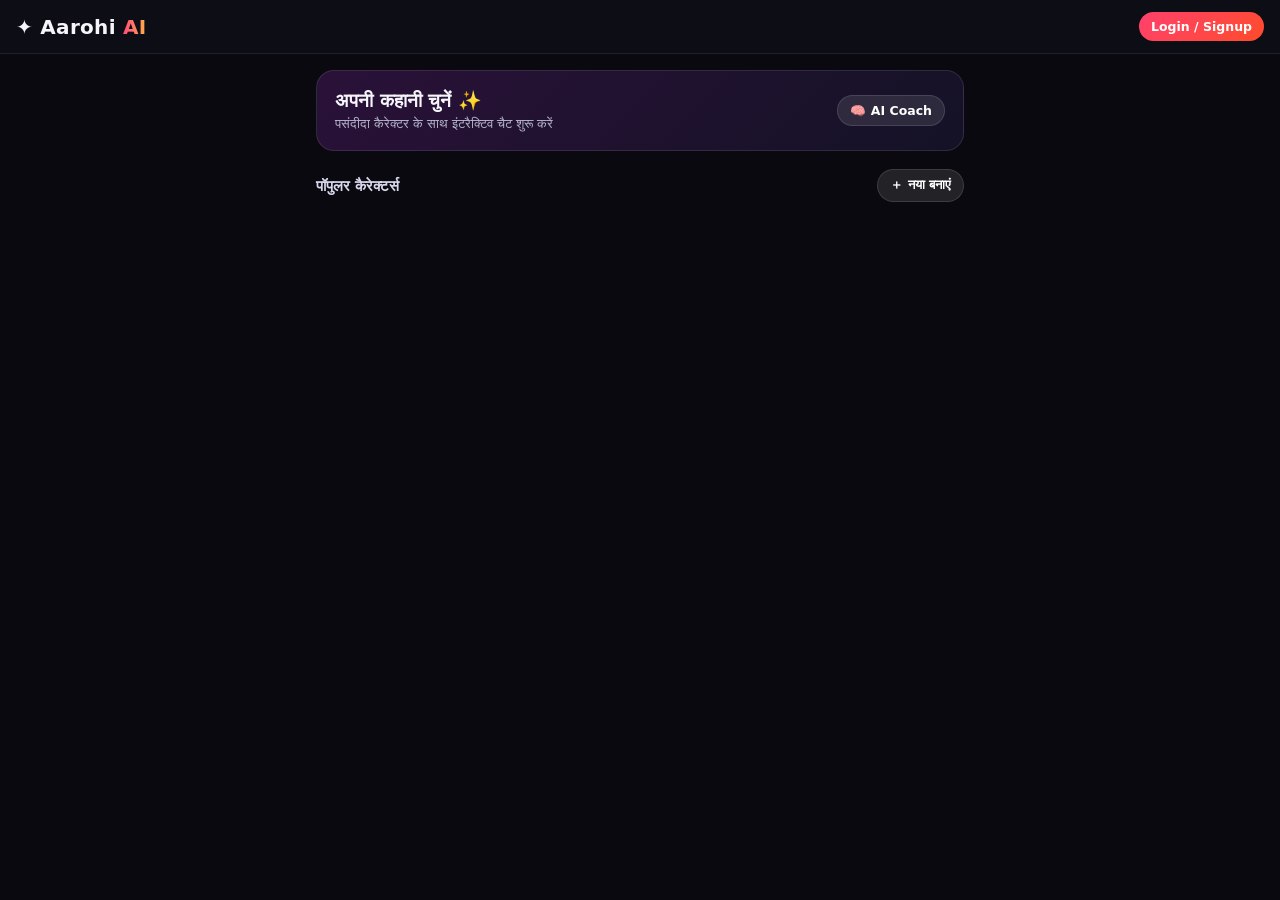
<file: index.html>
<!doctype html>
<html lang="hi">
<head>
  <meta charset="utf-8">
  <meta name="viewport" content="width=device-width,initial-scale=1,maximum-scale=1,user-scalable=no">
  <title>Aarohi AI — Interactive Stories</title>
  <style>
    * { box-sizing: border-box; margin: 0; padding: 0; font-family: 'Segoe UI', system-ui, -apple-system, sans-serif; }
    body { background: #09090f; color: #f5f5fa; height: 100dvh; overflow: hidden; display: flex; flex-direction: column; }

    /* Top Bar */
    .topbar {
      display: flex; align-items: center; justify-content: space-between;
      padding: 12px 16px; background: rgba(15, 15, 24, 0.9);
      border-bottom: 1px solid rgba(255,255,255,0.08); backdrop-filter: blur(12px);
      z-index: 10;
    }
    .brand { font-size: 20px; font-weight: 800; letter-spacing: 0.3px; }
    .brand span { background: linear-gradient(90deg, #ff4b7d, #ffb347); -webkit-background-clip: text; -webkit-text-fill-color: transparent; }
    .nav-actions { display: flex; align-items: center; gap: 8px; }
    .pill-btn {
      background: rgba(255,255,255,0.1); color: #fff; border: 1px solid rgba(255,255,255,0.12);
      padding: 7px 12px; border-radius: 20px; font-size: 12.5px; font-weight: 600; cursor: pointer; text-decoration: none;
    }
    .pill-btn.primary { background: linear-gradient(135deg, #ff416c, #ff4b2b); border: none; }

    /* Home Screen (Saga Poster Grid) */
    #home-view { flex: 1; overflow-y: auto; padding: 16px; max-width: 680px; width: 100%; margin: 0 auto; }
    .hero-banner {
      background: linear-gradient(135deg, #2a1138, #141226);
      border: 1px solid rgba(255,255,255,0.1); border-radius: 18px;
      padding: 18px; margin-bottom: 18px; display: flex; justify-content: space-between; align-items: center; gap: 12px;
    }
    .hero-banner h1 { font-size: 19px; margin-bottom: 4px; }
    .hero-banner p { font-size: 12.5px; color: #b5b5cc; }

    .section-head { display: flex; justify-content: space-between; align-items: center; margin-bottom: 12px; }
    .section-head h2 { font-size: 15px; color: #d8d8ec; }

    .grid { display: grid; grid-template-columns: repeat(2, 1fr); gap: 12px; padding-bottom: 24px; }
    .char-card {
      position: relative; height: 235px; border-radius: 18px; overflow: hidden;
      cursor: pointer; display: flex; flex-direction: column; justify-content: flex-end;
      padding: 14px; border: 1px solid rgba(255,255,255,0.12); transition: transform 0.15s;
    }
    .char-card:active { transform: scale(0.97); }
    .char-card::after {
      content: ""; position: absolute; inset: 0;
      background: linear-gradient(to top, rgba(6,6,12,0.95) 12%, rgba(6,6,12,0.25) 60%, transparent 100%);
      z-index: 1;
    }
    .char-bg-emoji {
      position: absolute; top: 24px; left: 50%; transform: translateX(-50%);
      font-size: 64px; opacity: 0.9; filter: drop-shadow(0 8px 16px rgba(0,0,0,0.5)); z-index: 0;
    }
    .char-info { position: relative; z-index: 2; }
    .char-badge {
      display: inline-block; font-size: 10px; font-weight: 700; padding: 3px 8px;
      border-radius: 12px; background: rgba(255,255,255,0.18); backdrop-filter: blur(6px); margin-bottom: 6px;
    }
    .char-info h3 { font-size: 17px; margin-bottom: 3px; }
    .char-info p {
      font-size: 11.5px; color: #d0d0e2; line-height: 1.35;
      display: -webkit-box; -webkit-line-clamp: 2; -webkit-box-orient: vertical; overflow: hidden;
    }

    /* Full-Screen Cinematic Chat View */
    #chat-view {
      display: none; flex-direction: column; height: 100dvh; max-width: 680px; width: 100%;
      margin: 0 auto; position: relative; background-size: cover; background-position: center;
    }
    #chat-view::before {
      content: ""; position: absolute; inset: 0;
      background: linear-gradient(to bottom, rgba(10,10,18,0.82) 0%, rgba(10,10,18,0.55) 45%, rgba(8,8,14,0.94) 100%);
      z-index: 0;
    }
    .chat-header, .messages, .quick-replies, .chat-input { position: relative; z-index: 2; }

    .chat-header {
      display: flex; align-items: center; justify-content: space-between;
      padding: 12px 14px; background: rgba(15,15,25,0.65); backdrop-filter: blur(14px);
      border-bottom: 1px solid rgba(255,255,255,0.08);
    }
    .chat-left { display: flex; align-items: center; gap: 10px; }
    .back-btn {
      background: rgba(255,255,255,0.12); border: none; color: #fff; width: 34px; height: 34px;
      border-radius: 50%; font-size: 16px; cursor: pointer;
    }
    .chat-title b { font-size: 16px; display: block; }
    .chat-title small { font-size: 11px; color: #7ef29d; }

    .messages { flex: 1; overflow-y: auto; padding: 16px 14px; display: flex; flex-direction: column; gap: 12px; }
    .msg {
      max-width: 84%; padding: 11px 14px; border-radius: 18px; font-size: 14.5px; line-height: 1.5;
      backdrop-filter: blur(10px); word-wrap: break-word;
    }
    .msg.assistant {
      align-self: flex-start; background: rgba(26, 26, 42, 0.78);
      border: 1px solid rgba(255,255,255,0.1); border-bottom-left-radius: 4px;
    }
    .msg.user {
      align-self: flex-end; background: linear-gradient(135deg, #ff416c, #ff4b2b);
      border-bottom-right-radius: 4px; color: #fff;
    }
    .msg em { color: #ffd180; font-style: italic; }

    .quick-replies {
      display: flex; gap: 8px; overflow-x: auto; padding: 6px 14px 10px; scrollbar-width: none;
    }
    .quick-replies::-webkit-scrollbar { display: none; }
    .chip {
      white-space: nowrap; background: rgba(255,255,255,0.12); border: 1px solid rgba(255,255,255,0.16);
      color: #f0f0ff; padding: 7px 12px; border-radius: 18px; font-size: 12px; cursor: pointer; backdrop-filter: blur(8px);
    }

    .chat-input {
      display: flex; gap: 8px; padding: 10px 12px 14px;
      background: rgba(12,12,20,0.88); border-top: 1px solid rgba(255,255,255,0.08);
    }
    .chat-input input {
      flex: 1; background: rgba(255,255,255,0.08); border: 1px solid rgba(255,255,255,0.14);
      border-radius: 24px; padding: 11px 16px; color: #fff; font-size: 14px; outline: none;
    }
    .chat-input button {
      background: linear-gradient(135deg, #ff416c, #ff4b2b); border: none; color: #fff;
      width: 44px; height: 44px; border-radius: 50%; font-size: 16px; cursor: pointer;
    }

    /* Modals */
    .modal {
      display: none; position: fixed; inset: 0; background: rgba(0,0,0,0.75);
      backdrop-filter: blur(6px); z-index: 50; align-items: center; justify-content: center; padding: 16px;
    }
    .modal.open { display: flex; }
    .dialog {
      background: #161624; border: 1px solid rgba(255,255,255,0.12); border-radius: 20px;
      padding: 22px; width: 100%; max-width: 390px; position: relative;
    }
    .dialog h2 { font-size: 18px; margin-bottom: 14px; }
    .dialog input, .dialog textarea {
      width: 100%; background: #0d0d16; border: 1px solid #2c2c44; color: #fff;
      padding: 11px 13px; border-radius: 10px; margin-bottom: 10px; font-size: 14px; outline: none;
    }
    .dialog textarea { min-height: 85px; resize: vertical; }
    .dialog .btn-row { display: flex; gap: 8px; margin-top: 4px; }
    .dialog button.submit {
      flex: 1; background: linear-gradient(135deg, #ff416c, #ff4b2b); color: #fff;
      border: none; padding: 11px; border-radius: 10px; font-weight: 700; cursor: pointer;
    }
    .dialog button.sec { background: #26263a; }
    .close-x {
      position: absolute; top: 14px; right: 14px; background: none; border: none;
      color: #aaa; font-size: 18px; cursor: pointer;
    }
    .status-msg { font-size: 12.5px; color: #ffb347; margin-top: 10px; line-height: 1.4; }
  </style>
</head>
<body>

  <!-- Top Header -->
  <header class="topbar" id="main-topbar">
    <div class="brand">✦ Aarohi <span>AI</span></div>
    <div class="nav-actions" id="nav-actions">
      <button class="pill-btn primary" onclick="openModal('auth')">Login / Signup</button>
    </div>
  </header>

  <!-- Home View -->
  <main id="home-view">
    <div class="hero-banner">
      <div>
        <h1>अपनी कहानी चुनें ✨</h1>
        <p>पसंदीदा कैरेक्टर के साथ इंटरैक्टिव चैट शुरू करें</p>
      </div>
      <button class="pill-btn" onclick="openModal('coach')">🧠 AI Coach</button>
    </div>

    <div class="section-head">
      <h2>पॉपुलर कैरेक्टर्स</h2>
      <button class="pill-btn" onclick="openModal('create')">＋ नया बनाएं</button>
    </div>

    <div class="grid" id="char-grid"></div>
  </main>

  <!-- Full-Screen Chat View -->
  <section id="chat-view">
    <div class="chat-header">
      <div class="chat-left">
        <button class="back-btn" onclick="closeChat()">←</button>
        <div class="chat-title">
          <b id="chat-name">Aarohi</b>
          <small>● Live Scene</small>
        </div>
      </div>
      <a href="/wallet" class="pill-btn" id="chat-credits">💎 --</a>
    </div>

    <div class="messages" id="messages"></div>

    <div class="quick-replies">
      <button class="chip" onclick="quickSend('*मुस्कुराते हुए* आज क्या खास है?')">😊 आज क्या खास है?</button>
      <button class="chip" onclick="quickSend('चलो कहीं घूमने चलते हैं')">🌙 घूमने चलें?</button>
      <button class="chip" onclick="quickSend('मुझे एक राज़ बताओ')">🤫 एक राज़ बताओ</button>
    </div>

    <form class="chat-input" onsubmit="sendMessage(event)">
      <input id="msg-input" placeholder
</file>
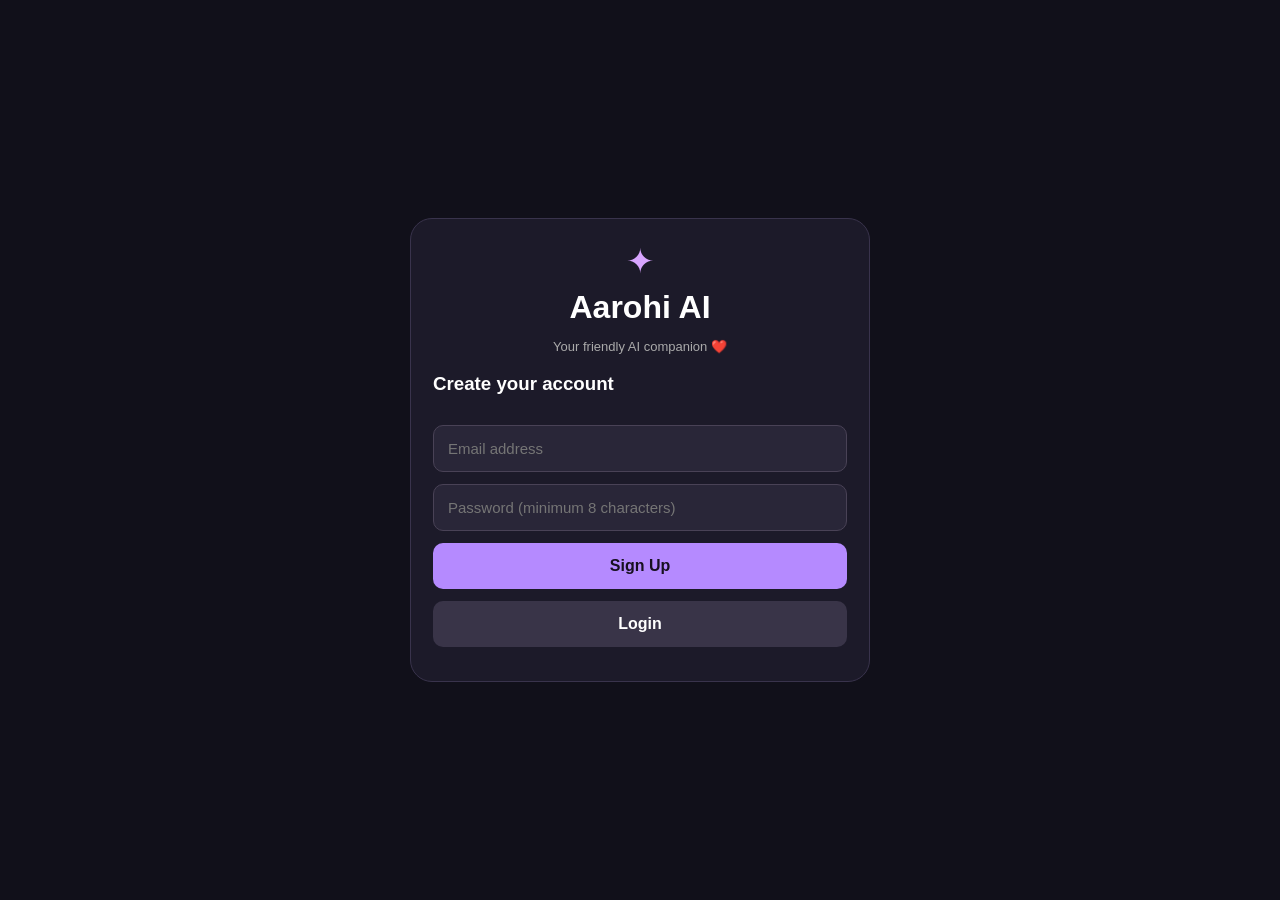
<file: templates/index.html>
<!DOCTYPE html>
<html lang="hi">
<head>
<meta charset="UTF-8">
<meta name="viewport" content="width=device-width,initial-scale=1">
<title>Aarohi AI</title>
<style>
*{box-sizing:border-box}
body{margin:0;background:#11101a;color:white;font-family:Arial,sans-serif;min-height:100vh;display:flex;justify-content:center;align-items:center;padding:15px}
.app{width:100%;max-width:460px;background:#1c1a29;border:1px solid #39334c;border-radius:22px;padding:22px}
.logo{font-size:34px;color:#d8a5ff;text-align:center}
h1{text-align:center;margin:8px}
.sub{text-align:center;color:#aaa;font-size:13px}
input{width:100%;padding:14px;margin-top:12px;border:1px solid #494256;border-radius:10px;background:#292638;color:white;font-size:15px}
button{width:100%;padding:14px;margin-top:12px;border:0;border-radius:10px;background:#b58aff;color:#171020;font-weight:bold;font-size:16px}
.secondary{background:#393448;color:white}
.hidden{display:none}
#messages{height:350px;overflow-y:auto;background:#15131e;border-radius:12px;padding:12px;margin-top:15px}
.msg{padding:11px;margin:9px 0;border-radius:12px;line-height:1.5;white-space:pre-wrap}
.user{background:#51416c;text-align:right}
.ai{background:#292638}
#status{text-align:center;color:#b9b4c9;font-size:13px;margin-top:12px}
</style>
</head>
<body>
<div class="app">
<div class="logo">✦</div>
<h1>Aarohi AI</h1>
<p class="sub">Your friendly AI companion ❤️</p>

<div id="auth">
<h3 id="authTitle">Create your account</h3>
<input id="email" type="email" placeholder="Email address">
<input id="password" type="password" placeholder="Password (minimum 8 characters)">
<button onclick="register()">Sign Up</button>
<button class="secondary" onclick="login()">Login</button>
</div>

<div id="chat" class="hidden">
<div style="display:flex;justify-content:space-between;align-items:center">
<strong>Aarohi ✨</strong>
<button style="width:auto;margin:0" onclick="logout()">Logout</button>
</div>
<div id="messages">
<div class="msg ai">हाय! मैं आरोही हूँ 😊 आज आप कैसे हैं?</div>
</div>
<input id="message" placeholder="मुझे कुछ लिखें..." onkeydown="if(event.key==='Enter')send()">
<button onclick="send()">Send Message</button>
</div>
<div id="status"></div>
</div>

<script>
const $=id=>document.getElementById(id);
function status(t){$('status').innerText=t}
async function api(url,data){
 const r=await fetch(url,{
  method:'POST',
  headers:{'Content-Type':'application/json'},
  credentials:'same-origin',
  body:JSON.stringify(data)
 });
 const d=await r.json();
 if(!r.ok)throw Error(d.error||'Request failed');
 return d;
}
async function register(){
 try{
 const email=$('email').value.trim();
 const password=$('password').value;
 await api('/api/register',{email,password});
 await api('/api/login',{email,password});
 openChat();
 }catch(e){status(e.message)}
}
async function login(){
 try{
 await api('/api/login',{
  email:$('email').value.trim(),
  password:$('password').value
 });
 openChat();
 }catch(e){status(e.message)}
}
function openChat(){
 $('auth').classList.add('hidden');
 $('chat').classList.remove('hidden');
 status('Aarohi is ready ❤️');
}
async function send(){
 const message=$('message').value.trim();
 if(!message)return;
 $('message').value='';
 addMessage(message,'user');
 status('Aarohi जवाब सोच रही है...');
 try{
 const d=await api('/api/chat',{
  character_id:0,
  message:message
 });
 addMessage(d.reply,'ai');
 status('Online ❤️');
 }catch(e){
 status(e.message);
 }
}
function addMessage(t,type){
 const el=document.createElement('div');
 el.className='msg '+type;
 el.textContent=t;
 $('messages').appendChild(el);
 $('messages').scrollTop=$('messages').scrollHeight;
}
async function logout(){
 try{await api('/api/logout',{})}catch(e){}
 $('chat').classList.add('hidden');
 $('auth').classList.remove('hidden');
 status('Logged out');
}
</script>
</body>
</html>
</file>
